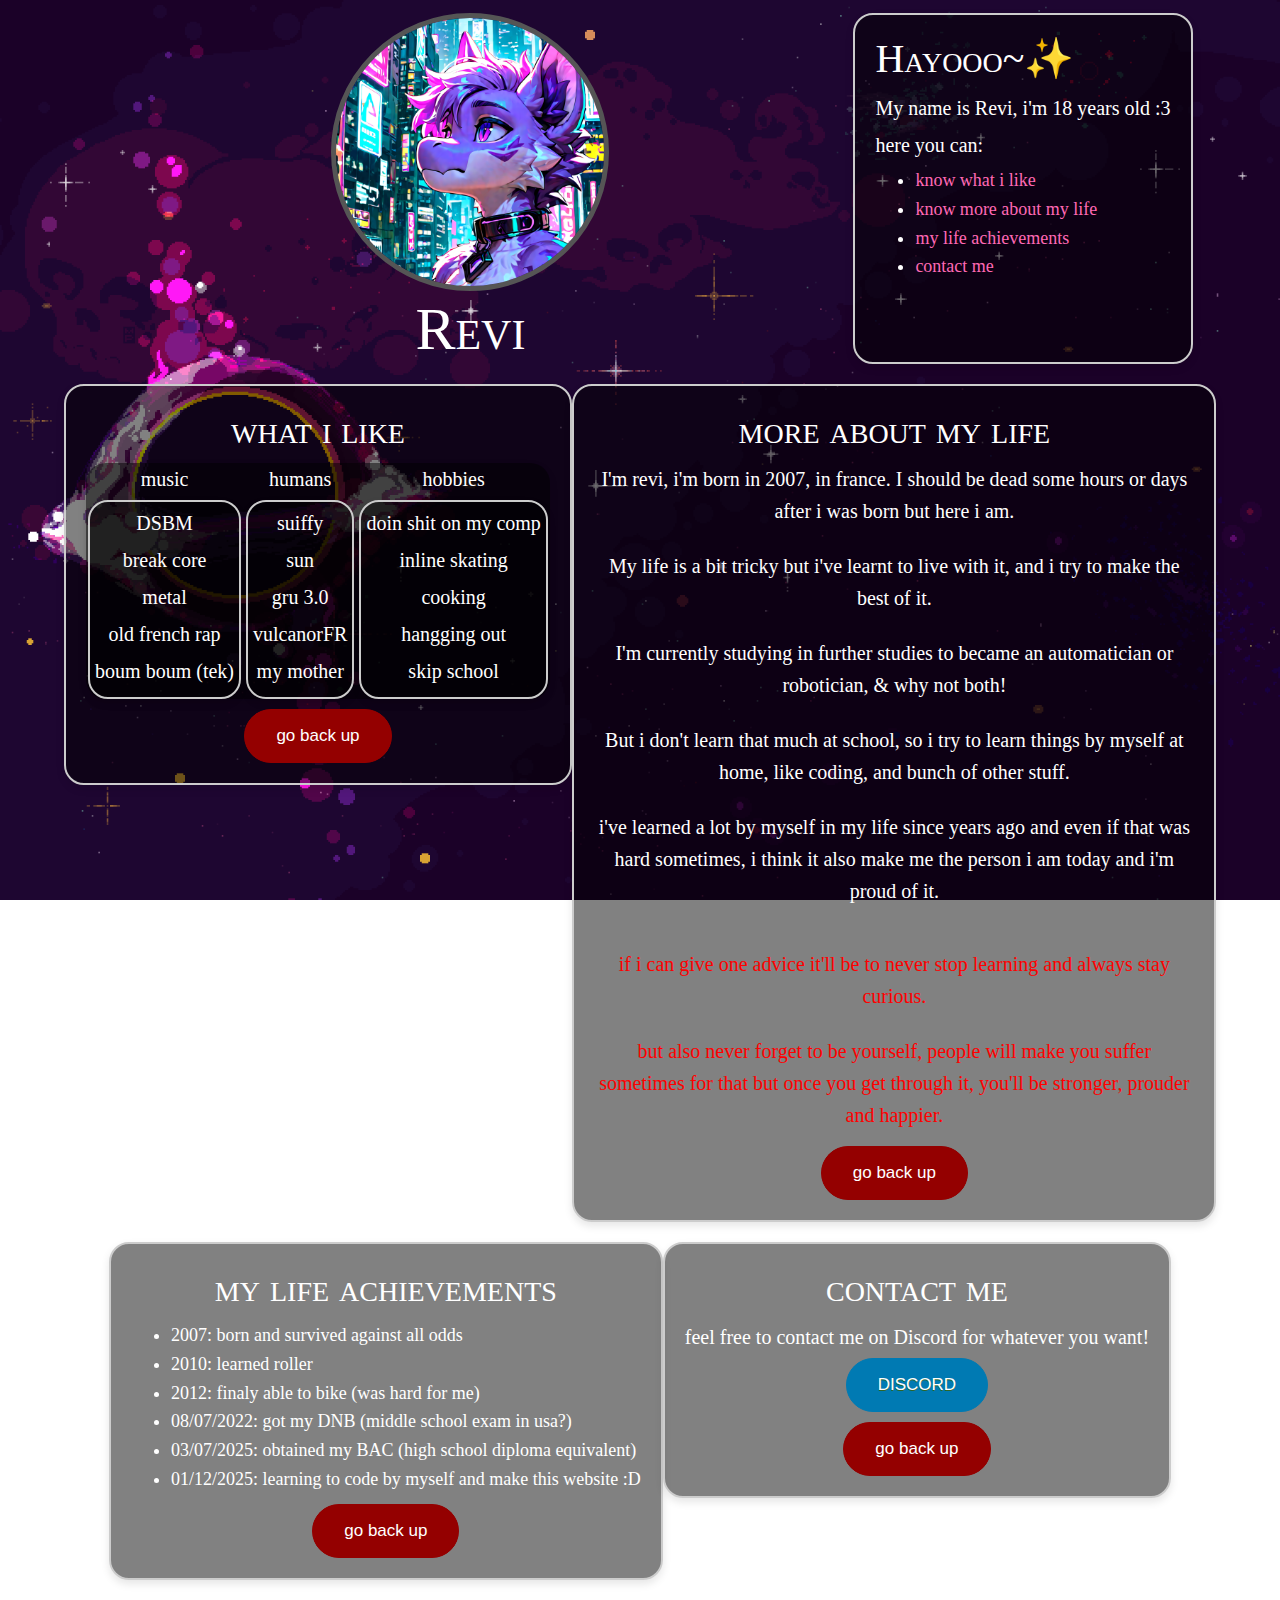
<file: index.html>
<!DOCTYPE html>

<html lang="en">
  <head>
    <meta charset="utf-8" />
    <meta name="viewport" content="width=device-width, initial-scale=1.0" />
    <title>revi's bio</title>
    <link rel="stylesheet" href="styles.css" />
  </head>

  <body>
    <div class="main-container">
      <div class="top">
        <div class="profile">
          <img class="pict" src="img/pdp.png" alt="Profile Picture" />
          <div class="name">Revi</div>
        </div>
        <div class="boxes" id="top">
          <h1>Hayooo~✨</h1>
          <p class="bloc-txt">My name is Revi, i'm 18 years old :3</p>
          <p class="bloc-txt">here you can:</p>
          <ul class="li1">
            <li><a href="#like-main">know what i like</a></li>
            <li><a href="#about-me">know more about my life</a></li>
            <li><a href="#achievements">my life achievements</a></li>
            <li><a href="#contact-me">contact me</a></li>
          </ul>
        </div>
      </div>
      <div class="sub-container">
        <div class="boxes" id="like-main">
          <h1 id="likettl">what i like</h1>
          <div class="boxes" id="like">
            <div class="box-section">
              <p class="bloc-txt">music</p>

              <div class="boxes" id="sub">
                <p class="bloc-txt">DSBM</p>
                <p class="bloc-txt">break core</p>
                <p class="bloc-txt">metal</p>
                <p class="bloc-txt">old french rap</p>
                <p class="bloc-txt">boum boum &#40;tek&#41;</p>
              </div>
            </div>

            <div class="box-section">
              <p class="bloc-txt">humans</p>

              <div class="boxes" id="sub">
                <p class="bloc-txt">suiffy</p>
                <p class="bloc-txt">sun</p>
                <p class="bloc-txt">gru 3.0</p>
                <p class="bloc-txt">vulcanorFR</p>
                <p class="bloc-txt">my mother</p>
              </div>
            </div>
            <div class="box-section">
              <p class="bloc-txt">hobbies</p>

              <div class="boxes" id="sub">
                <p class="bloc-txt">doin shit on my comp</p>
                <p class="bloc-txt">inline skating</p>
                <p class="bloc-txt">cooking</p>
                <p class="bloc-txt">hangging out</p>
                <p class="bloc-txt">skip school</p>
              </div>
            </div>
          </div>
          <a href="#top" class="up">go back up</a>
        </div>
        <div class="boxes" id="about-me">
          <h1>more about my life</h1>
          <p class="bloc-txt">
            I'm revi, i'm born in 2007, in france. I should be dead some hours
            or days after i was born but here i am.
          </p>
          <br />
          <p class="bloc-txt">
            My life is a bit tricky but i've learnt to live with it, and i try
            to make the best of it.
          </p>
          <br />
          <p class="bloc-txt">
            I'm currently studying in further studies to became an automatician
            or robotician, & why not both!
          </p>
          <br />
          <p class="bloc-txt">
            But i don't learn that much at school, so i try to learn things by
            myself at home, like coding, and bunch of other stuff.
          </p>
          <br />
          <p class="bloc-txt">
            i've learned a lot by myself in my life since years ago and even if
            that was hard sometimes, i think it also make me the person i am
            today and i'm proud of it.
          </p>
          <br />
          <br />
          <p class="adv">
            if i can give one advice it'll be to never stop learning and always
            stay curious.
          </p>
          <br />
          <p class="adv">
            but also never forget to be yourself, people will make you suffer
            sometimes for that but once you get through it, you'll be stronger,
            prouder and happier.
          </p>
          <a href="#top" class="up">go back up</a>
        </div>

        <div class="boxes" id="achievements">
          <h1>my life achievements</h1>
          <ul class="li1">
            <li>2007: born and survived against all odds</li>
            <li>2010: learned roller</li>
            <li>2012: finaly able to bike (was hard for me)</li>
            <li>08/07/2022: got my DNB (middle school exam in usa?)</li>
            <li>
              03/07/2025: obtained my BAC (high school diploma equivalent)
            </li>
            <li>
              01/12/2025: learning to code by myself and make this website :D
            </li>
          </ul>
          <a href="#top" class="up">go back up</a>
        </div>

        <div class="boxes" id="contact-me">
          <h1>contact me</h1>
          <p class="bloc-txt">
            feel free to contact me on Discord for whatever you want!
          </p>
          <a
            href="https://discord.com/users/350983997180084224"
            target="_blank"
            class="discord-button"
            >DISCORD</a
          >
          <a href="#top" class="up">go back up</a>
        </div>
      </div>
    </div>
  </body>
</html>
</file>
<file: styles.css>
.main-container {
  display: flex;
  flex-direction: column;
  align-items: center;
  justify-content: flex-start;
  min-height: 100vh;
  padding: 0px;
  size: auto;
  padding-top: 5px;
}

.top {
  display: flex;
  flex-wrap: wrap;
  flex-direction: row;
  align-content: center;
  justify-content: center;
  width: 100%;
}

.sub-container {
  flex-wrap: wrap;
  display: inline-flex;
  flex-direction: row;
  align-items: baseline;
  justify-content: center;
  width: 100%;
}

.profile {
  margin: 0px;
  text-align: center;
  margin: 0px;
  padding: 0px;
  margin-bottom: 20px;
}

.pict {
  width: 35%;
  height: auto;
  border-radius: 50%;
  border: 5px solid #555;
  margin-top: 0px;
}

.name {
  font: small-caps 60px cursive;
  color: #ffffff;
}

.boxes {
  background-color: #0000007e;
  border: 2px solid #ccc;
  border-radius: 20px;
  padding: 20px;
  max-width: 600px;
  width: auto;
  height: auto;
  box-shadow: 0 4px 8px rgba(0, 0, 0, 0.1);
  margin-bottom: 20px;
}

h1 {
  font: small-caps 40px cursive;
  color: #ffffff;
  margin-bottom: 10px;
  margin-top: 0px;
}

.bloc-txt {
  font: 20px cursive;
  color: #ffffff;
  line-height: 1.6;
  margin-bottom: 5px;
  margin-top: 0px;
}

.li1 {
  font: 18px cursive;
  color: #ffffff;
  margin-left: 0px;
  line-height: 1.6;
  margin-top: 0px;
  margin-bottom: 0px;
  text-align: left;
}
html {
  background-image: url("img/bckg.png");
  background-size: cover;
  background-attachment: fixed;
  background-position: center;
}

a {
  color: #ff69b4;
  text-decoration: none;
}

.box-section {
  display: flex;
  flex-direction: column;
  align-items: center;
  justify-content: center;
  margin-top: 0px;
  margin-bottom: 0px;
  padding: 0px;
  border: none;
}

#like {
  display: flex;
  flex-direction: row;
  flex-wrap: wrap;
  justify-content: center;
  width: auto;
  border: none;
  margin: 0px;
  padding: 0px;
}

#sub {
  padding-left: 0px;
  padding: 5px;
  margin: 2.5px;
  color: #ffffff;
  margin-bottom: 0px;
  margin-top: 0px;
  height: auto;
  width: auto;
  text-align: center;
}

#likettl {
  align-self: normal;
}

#like-main {
  text-align: center;
}

#about-me {
  text-align: center;
}

.adv {
  font: 20px cursive;
  color: #ff0000;
  line-height: 1.6;
  margin-bottom: 5px;
  margin-top: 0px;
}

#contact-me {
  display: flex;
  flex-direction: column;
  align-items: center;
  text-align: center;
  order: 2;
}

.discord-button {
  background-color: #007ab3;
  border-radius: 28px;
  border: 1px solid #007ab3;
  display: inline-block;
  cursor: pointer;
  color: #ffffff;
  font-family: Arial;
  font-size: 17px;
  padding: 16px 31px;
  text-decoration: none;
  text-shadow: 0px 1px 0px #2f6627;
}

.discord-button:hover {
  background-color: #007ab3;
}

.discord-button:active {
  position: relative;
  top: 1px;
}

.up {
  margin-top: 10px;
  background: linear-gradient(to bottom, #940000 5%, #940000 100%);
  background-color: #940000;
  border-radius: 28px;
  border: 1px solid #940000;
  display: inline-block;
  cursor: pointer;
  color: #ffffff;
  font-family: Arial;
  font-size: 17px;
  padding: 16px 31px;
  text-decoration: none;
  text-shadow: 0px 1px 0px #940000;
}
.up:hover {
  background: linear-gradient(to bottom, #940000 5%, #940000 100%);
  background-color: #940000;
}
.up:active {
  position: relative;
  top: 1px;
}

#achievements {
  text-align: center;
}
</file>
